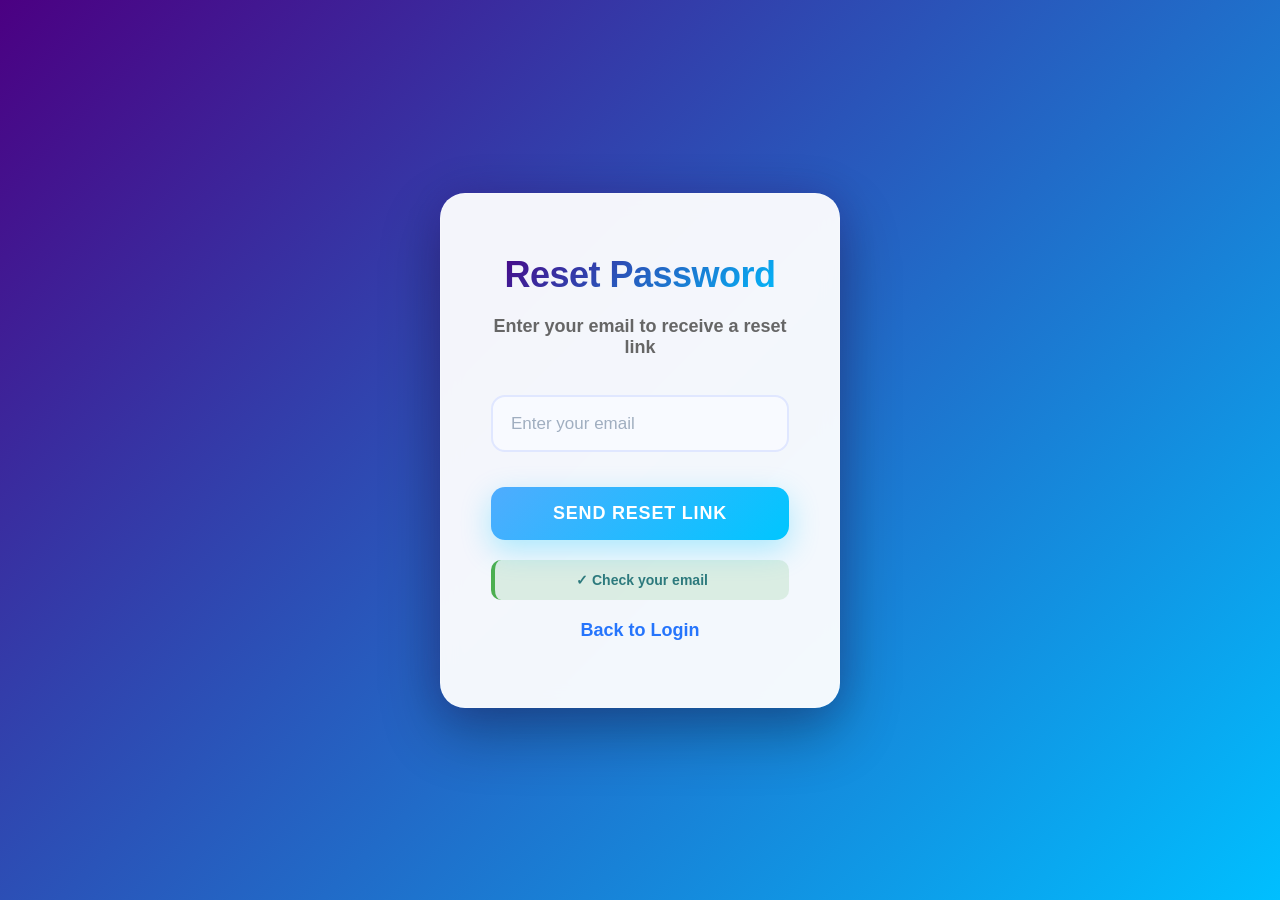
<file: forget.html>
<!DOCTYPE html>
<html lang="en">
<head>
<meta charset="UTF-8">
<meta name="viewport" content="width=device-width, initial-scale=1.0">
<title>Reset Password - SketchDraw</title>

<style>
* {
  margin: 0;
  padding: 0;
  box-sizing: border-box;
}

body {
  font-family: 'Poppins', sans-serif;
  background: linear-gradient(135deg, #4B0082, #00BFFF);
  display: flex;
  justify-content: center;
  align-items: center;
  height: 100vh;
  overflow: hidden;
}

@keyframes slideInUp {
    from {
        opacity: 0;
        transform: translateY(40px);
    }
    to {
        opacity: 1;
        transform: translateY(0);
    }
}

.card {
  background: rgba(255, 255, 255, 0.95);
  backdrop-filter: blur(10px);
  padding: 60px 50px;
  border-radius: 25px;
  width: 400px;
  text-align: center;
  box-shadow: 0 25px 60px rgba(0, 0, 0, 0.3), 0 0 40px rgba(75, 0, 130, 0.2);
  border: 1px solid rgba(255, 255, 255, 0.2);
  animation: slideInUp 0.6s cubic-bezier(0.34, 1.56, 0.64, 1);
}

.card h2 {
  margin-bottom: 20px;
  font-size: 36px;
  font-weight: 700;
  background: linear-gradient(135deg, #4B0082, #00BFFF);
  -webkit-background-clip: text;
  -webkit-text-fill-color: transparent;
  background-clip: text;
  letter-spacing: -0.5px;
}

.card p {
  font-size: 18px;
  color: #666;
  font-weight: 600;
  margin-bottom: 25px;
  transition: all 0.3s ease;
}

input {
  width: 100%;
  padding: 16px 18px;
  margin: 12px 0 20px 0;
  border-radius: 14px;
  border: 2px solid #e0e7ff;
  box-sizing: border-box;
  font-size: 18px;
  font-family: 'Poppins', sans-serif;
  background: #f8faff;
  transition: all 0.3s cubic-bezier(0.34, 1.56, 0.64, 1);
  font-weight: 500;
  color: #2c3e50;
}

input::placeholder {
  color: #a0aec0;
  font-weight: 500;
  font-size: 17px;
}

input:focus {
  outline: none;
  border-color: #00BFFF;
  background: white;
  box-shadow: 0 0 25px rgba(0, 191, 255, 0.5), 0 0 50px rgba(75, 0, 130, 0.2), inset 0 0 10px rgba(0, 191, 255, 0.1);
  transform: translateY(-2px);
}

button {
  width: 100%;
  padding: 16px 20px;
  background: linear-gradient(135deg, #4facfe, #00c6ff);
  color: white;
  border: none;
  border-radius: 14px;
  font-weight: 700;
  cursor: pointer;
  font-size: 18px;
  margin-top: 15px;
  transition: all 0.4s cubic-bezier(0.34, 1.56, 0.64, 1);
  text-transform: uppercase;
  letter-spacing: 0.8px;
  box-shadow: 0 10px 30px rgba(0, 198, 255, 0.3);
  position: relative;
  overflow: hidden;
}

button::before {
    content: '';
    position: absolute;
    top: 0;
    left: -100%;
    width: 100%;
    height: 100%;
    background: rgba(255, 255, 255, 0.3);
    transition: left 0.5s ease;
}

button:hover {
  transform: translateY(-3px);
  box-shadow: 0 15px 45px rgba(0, 198, 255, 0.5), 0 0 30px rgba(75, 0, 130, 0.3);
}

button:hover::before {
    left: 100%;
}

button:active {
  transform: translateY(-1px);
}

.success-message {
  margin-top: 20px;
  padding: 12px 16px;
  border-radius: 10px;
  background: rgba(76, 175, 80, 0.15);
  color: #2d7a7d;
  font-size: 14px;
  font-weight: 600;
  border-left: 4px solid #4CAF50;
  display: none;
  transition: all 0.3s ease;
}

.success-message.show {
  display: block;
}

a {
  display: block;
  margin-top: 20px;
  color: #2575fc;
  text-decoration: none;
  font-size: 18px;
  font-weight: 600;
  transition: all 0.3s ease;
  position: relative;
  padding-bottom: 6px;
}

a::after {
    content: '';
    position: absolute;
    bottom: 0;
    left: 0;
    width: 0;
    height: 2.5px;
    background: linear-gradient(90deg, #4B0082, #00BFFF);
    border-radius: 2px;
    transition: width 0.4s cubic-bezier(0.34, 1.56, 0.64, 1);
}

a:hover {
  color: #4B0082;
  text-shadow: 0 0 8px rgba(75, 0, 130, 0.3);
}

a:hover::after {
    width: 100%;
}
</style>
</head>

<body>

<form class="card" method="POST">

  <h2>Reset Password</h2>
  <p>Enter your email to receive a reset link</p>

  <input type="email" placeholder="Enter your email" required>

  <button type="submit">Send Reset Link</button>
  <div class="success-message show">
    ✓ Check your email 
  </div>
  <a href="/login">Back to Login</a>

</form>

</body>
</html>
</file>
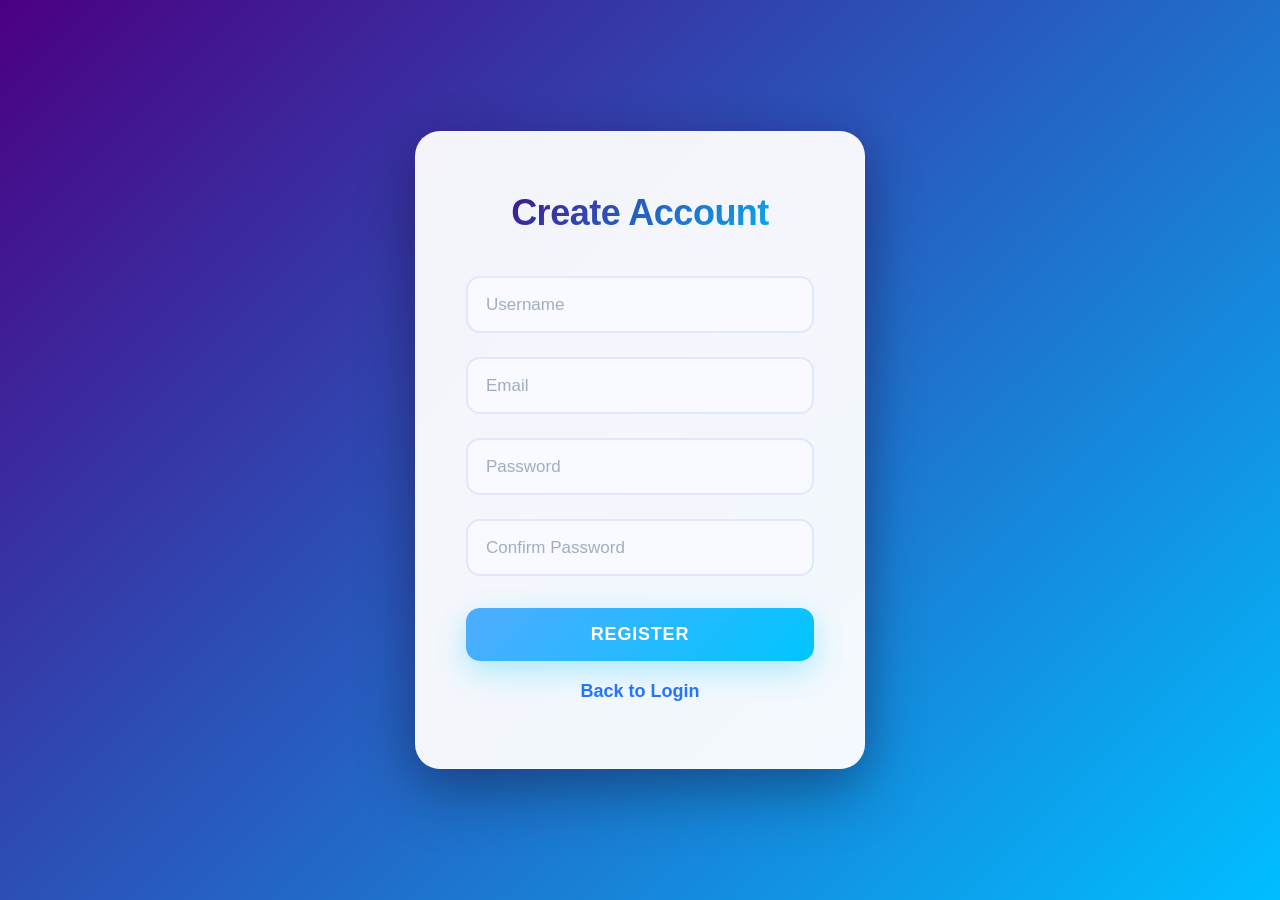
<file: register.html>
<!DOCTYPE html>
<html lang="en">
<head>
<meta charset="UTF-8">
<meta name="viewport" content="width=device-width, initial-scale=1.0">
<title>Register - SketchDraw</title>

<style>
* {
  margin: 0;
  padding: 0;
  box-sizing: border-box;
}

body {
  font-family: 'Poppins', sans-serif;
  background: linear-gradient(135deg, #4B0082, #00BFFF);
  display: flex;
  justify-content: center;
  align-items: center;
  height: 100vh;
  overflow: hidden;
}

@keyframes slideInUp {
    from {
        opacity: 0;
        transform: translateY(40px);
    }
    to {
        opacity: 1;
        transform: translateY(0);
    }
}

.card {
  background: rgba(255, 255, 255, 0.95);
  backdrop-filter: blur(10px);
  padding: 60px 50px;
  border-radius: 25px;
  width: 450px;
  text-align: center;
  box-shadow: 0 25px 60px rgba(0, 0, 0, 0.3), 0 0 40px rgba(75, 0, 130, 0.2);
  border: 1px solid rgba(255, 255, 255, 0.2);
  animation: slideInUp 0.6s cubic-bezier(0.34, 1.56, 0.64, 1);
}

.card h2 {
  margin-bottom: 30px;
  font-size: 36px;
  font-weight: 700;
  background: linear-gradient(135deg, #4B0082, #00BFFF);
  -webkit-background-clip: text;
  -webkit-text-fill-color: transparent;
  background-clip: text;
  letter-spacing: -0.5px;
}

input {
  width: 100%;
  padding: 16px 18px;
  margin: 12px 0;
  border-radius: 14px;
  border: 2px solid #e0e7ff;
  box-sizing: border-box;
  font-size: 18px;
  font-family: 'Poppins', sans-serif;
  background: #f8faff;
  transition: all 0.3s cubic-bezier(0.34, 1.56, 0.64, 1);
  font-weight: 500;
  color: #2c3e50;
}

input::placeholder {
  color: #a0aec0;
  font-weight: 500;
  font-size: 17px;
}

input:focus {
  outline: none;
  border-color: #00BFFF;
  background: white;
  box-shadow: 0 0 25px rgba(0, 191, 255, 0.5), 0 0 50px rgba(75, 0, 130, 0.2), inset 0 0 10px rgba(0, 191, 255, 0.1);
  transform: translateY(-2px);
}

button {
  width: 100%;
  padding: 16px 20px;
  background: linear-gradient(135deg, #4facfe, #00c6ff);
  color: white;
  border: none;
  border-radius: 14px;
  font-weight: 700;
  cursor: pointer;
  font-size: 18px;
  margin-top: 20px;
  transition: all 0.4s cubic-bezier(0.34, 1.56, 0.64, 1);
  text-transform: uppercase;
  letter-spacing: 0.8px;
  box-shadow: 0 10px 30px rgba(0, 198, 255, 0.3);
  position: relative;
  overflow: hidden;
}

button::before {
    content: '';
    position: absolute;
    top: 0;
    left: -100%;
    width: 100%;
    height: 100%;
    background: rgba(255, 255, 255, 0.3);
    transition: left 0.5s ease;
}

button:hover {
  transform: translateY(-3px);
  box-shadow: 0 15px 45px rgba(0, 198, 255, 0.5), 0 0 30px rgba(75, 0, 130, 0.3);
}

button:hover::before {
    left: 100%;
}

button:active {
  transform: translateY(-1px);
}

a {
  display: block;
  margin-top: 20px;
  color: #2575fc;
  text-decoration: none;
  font-size: 18px;
  font-weight: 600;
  transition: all 0.3s ease;
  position: relative;
  padding-bottom: 6px;
}

a::after {
    content: '';
    position: absolute;
    bottom: 0;
    left: 0;
    width: 0;
    height: 2.5px;
    background: linear-gradient(90deg, #4B0082, #00BFFF);
    border-radius: 2px;
    transition: width 0.4s cubic-bezier(0.34, 1.56, 0.64, 1);
}

a:hover {
  color: #4B0082;
  text-shadow: 0 0 8px rgba(75, 0, 130, 0.3);
}

a:hover::after {
    width: 100%;
}
</style>
</head>

<body>

<form class="card" method="POST">

  <h2>Create Account</h2>

  <input type="text" name="username" placeholder="Username" required>
  <input type="email" placeholder="Email" required>
  <input type="password" placeholder="Password" required>
  <input type="password" placeholder="Confirm Password" required>

  <button type="submit">Register</button>

  <a href="/login">Back to Login</a>

</form>

</body>
</html>
</file>
